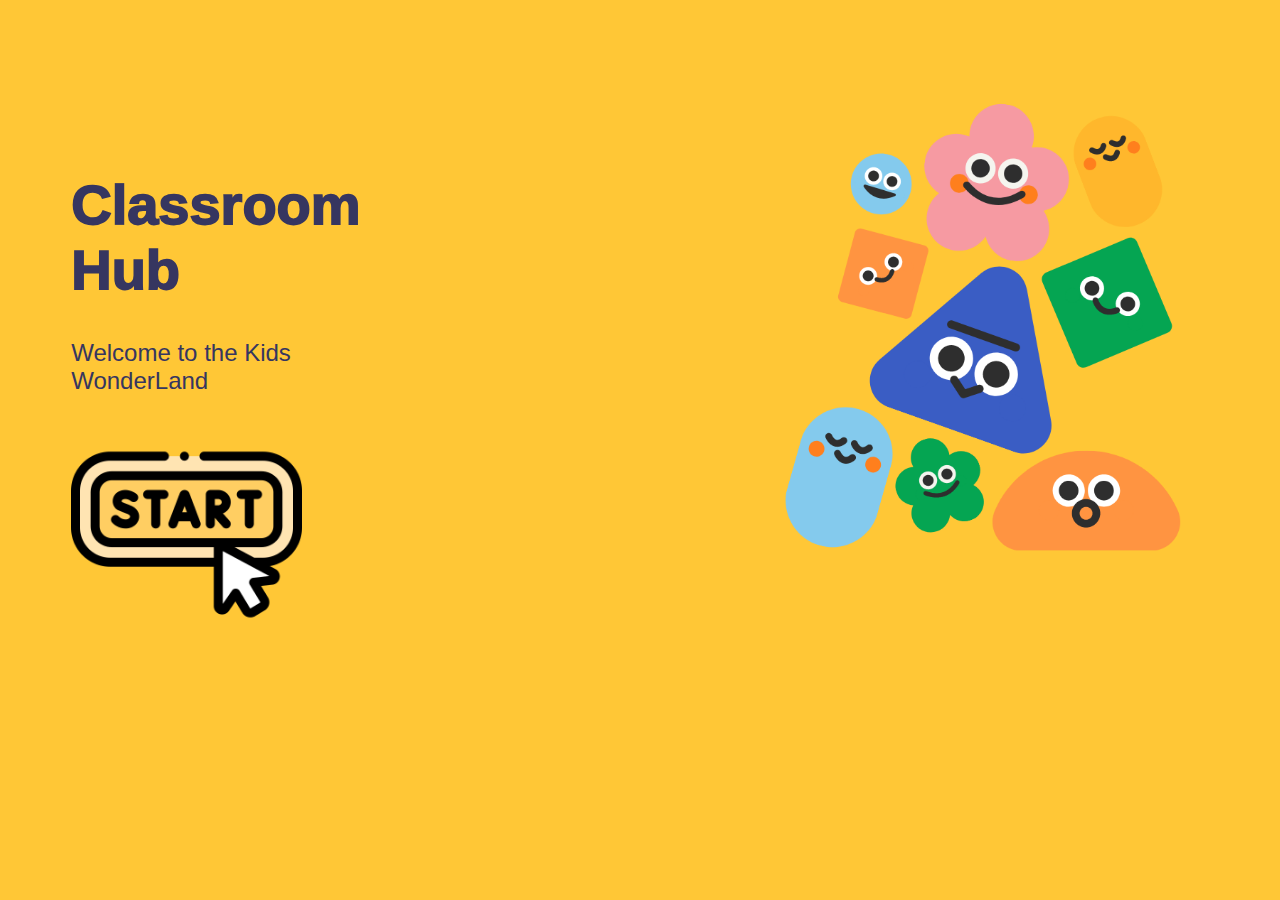
<file: index.html>
<!DOCTYPE html>
<html lang="en">
  <head>
    <meta charset="UTF-8" />
    <meta http-equiv="X-UA-Compatible" content="IE=edge" />
    <meta name="viewport" content="width=device-width, initial-scale=1.0" />
    <!-- Link to external stylesheet -->
    <link rel="stylesheet" href="styles/index.css" />

    <title>Animal Sounds</title>
  </head>
  <body>
    <div>
      <img src="src/img/homepage-pic.png" class="homepage-pic" alt="" />
      <div class="container">
        <h1>Classroom<br />Hub</h1>
        <p>
          Welcome to the Kids<br />
          WonderLand
        </p>
        <!-- When image is clicked, redirect to "factPortal.html" page -->
        <img
          src="src/img/start-button.png"
          class="start-button"
          id="start-button"
          alt=""
          onclick="window.location.href='Pages/factPortal.html'"
        />
      </div>
    </div>
  </body>
</html>
</file>
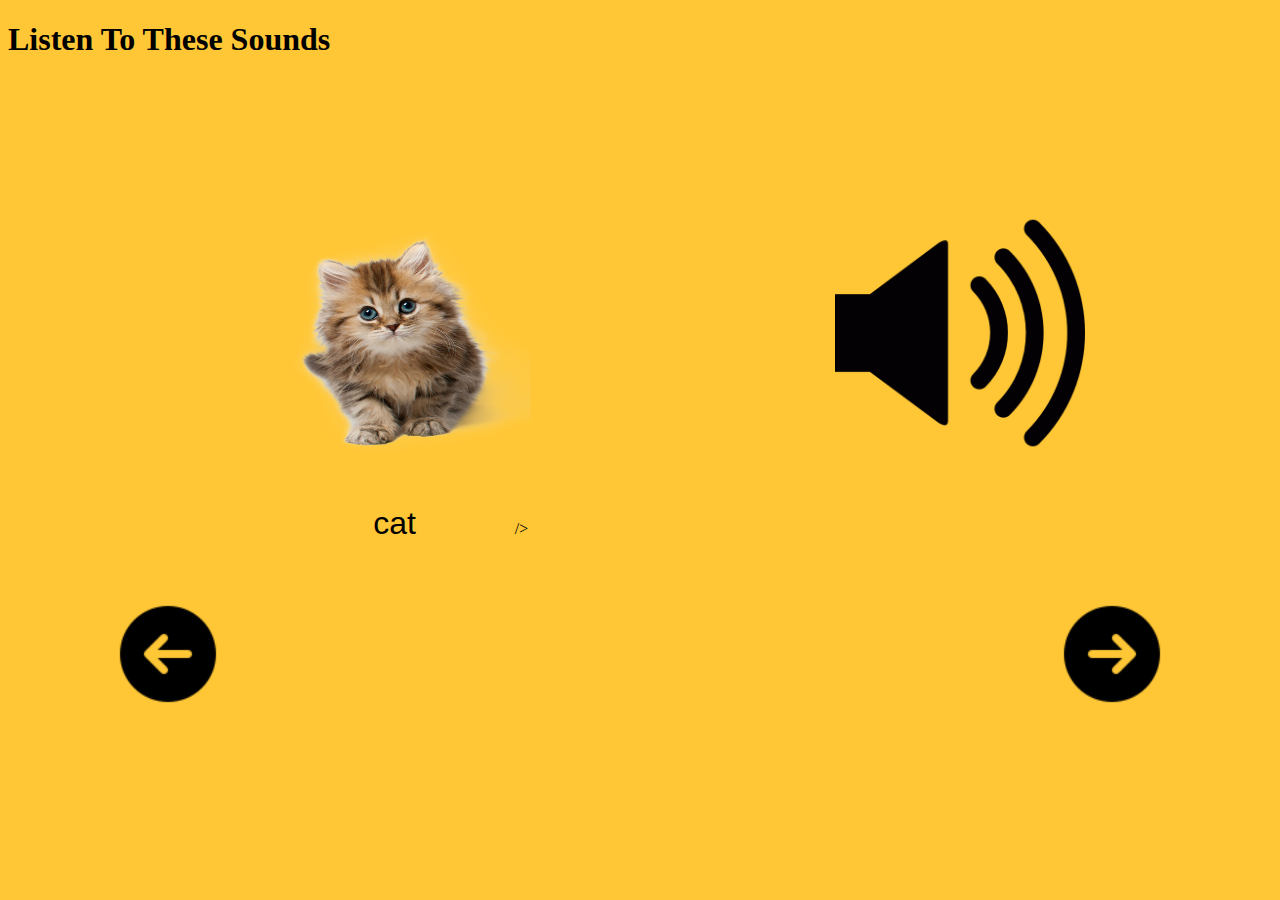
<file: Pages/factPortal.html>
<!DOCTYPE html>
<html lang="en">
  <head>
    <meta charset="UTF-8" />
    <meta http-equiv="X-UA-Compatible" content="IE=edge" />
    <meta name="viewport" content="width=device-width, initial-scale=1.0" />
    <link rel="stylesheet" href="../styles/factPortal.css" />
    <!-- link to external stylesheet -->
    <title>ANIMAL SOUNDS</title>
  </head>
  <body>
    <div class="container">
      <h1 class="heading">Listen To These Sounds</h1>
      <!-- main heading for the page -->
      <div class="image-container">
        <img
          id="animal-picture"
          src=""
          alt="animal-picture"
          class="animal-picture"
        />
        <p id="animal-name"></p>
        <!-- empty paragraph element to hold the animal name -->
      </div>
      <img
        src="../src/img/volume-on.png"
        class="volume-button"
        alt="volume-button"
        onclick="playSound()"
        <!--
        button
        to
        play
        the
        animal
        sound
        when
        clicked
        --
      />
      />
      <audio id="animal-sound" src="" type="audio/mpeg"></audio>
      <!-- empty audio element to hold the animal sound -->
    </div>
    <div>
      <div class="button-container">
        <img
          src="../src/img/prev-button.png"
          alt=""
          id="prev-button"
          class="navigation-buttons"
          onclick="prevAnimal()"
        />
        <!-- button to go to the previous animal -->
        <img
          src="../src/img/next-button.png"
          alt=""
          id="next-button"
          class="navigation-buttons"
          onclick="nextAnimal()"
        /><!-- button to go to the next animal -->
      </div>
    </div>
  </body>
  <script src="factPortal.js"></script>
  <!-- link to the external JavaScript file -->
</html>
</file>
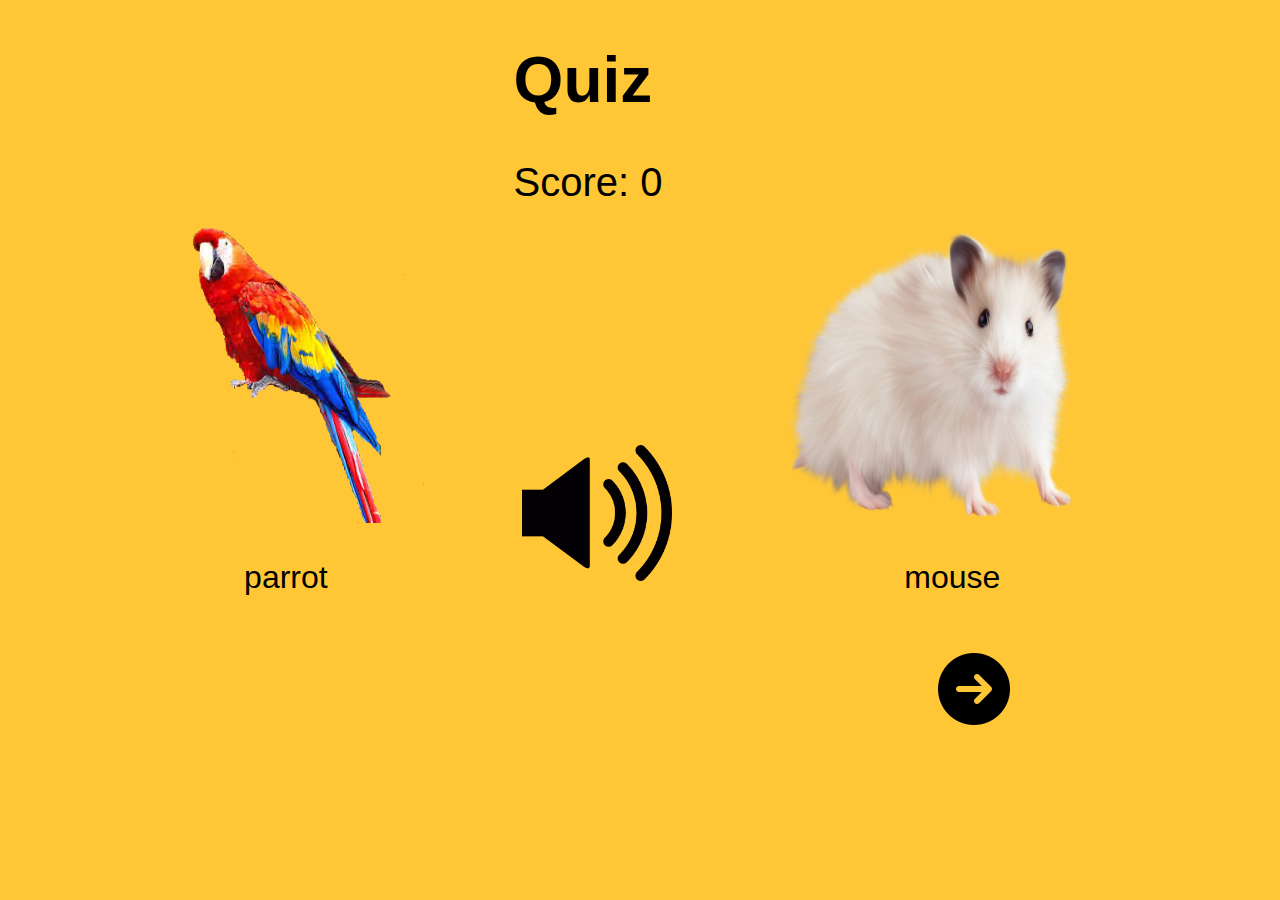
<file: Pages/quizPortal.html>
<!DOCTYPE html>
<html>
  <head>
    <title>Quiz</title>
    <link rel="stylesheet" href="../styles/quizPortal.css" />
  </head>
  <body>
    <div id="quiz-container" class="quiz-container">
      <h1 class="heading">Quiz</h1>
      <div id="score-container">Score: <span id="score">0</span></div>
      <div id="question-container">
        <div class="image-container">
          <img id="image1" src="" alt="animal image" />
          <p id="animal1"></p>
        </div>
        <div class="volume-container">
          <img
            src="../src/img/volume-on.png"
            onclick="playSound()"
            id="volume-on"
          />
        </div>
        <div class="image-container">
          <img id="image2" src="" alt="animal image" />
          <p id="animal2"></p>
        </div>
        <audio id="audio" src=""></audio>
      </div>
      <div id="answer-container">
        <p id="answer"></p>
      </div>
    </div>
    <img src="../src/img/next-button.png" id="submit-button" />
  </body>
  <script src="quizPortal.js"></script>
</html>
</file>
<file: styles/index.css>
body {
  background: #ffc736;
  overflow-x: hidden;
}
.container {
  float: left;
  margin-top: 10%;
  margin-left: 5%;
}
.container h1 {
  font-family: "Lucida Sans", "Lucida Sans Regular", "Lucida Grande",
    "Lucida Sans Unicode", Geneva, Verdana, sans-serif;
  font-size: 350%;
  font-weight: 1000;
  color: rgb(54, 54, 96);
}
.container p {
  font-family: "Lucida Sans", "Lucida Sans Regular", "Lucida Grande",
    "Lucida Sans Unicode", Geneva, Verdana, sans-serif;
  font-size: 150%;
  color: rgb(54, 54, 96);
}
.start-button {
  width: 45%;
  height: 25%;
  animation: resize 2s infinite;
}
.homepage-pic {
  float: right;
  margin-top: 1%;
  width: 45%;
  height: 40%;
  transform: scale(1);
  transition: transform 0.2s ease-in-out;
}
.homepage-pic:hover {
  animation: resize 2s infinite;
}

@keyframes resize {
  0% {
    transform: scale(1);
  }
  50% {
    transform: scale(1.2);
  }
  100% {
    transform: scale(1);
  }
}
@media screen and (max-width: 1045px) {
  .container {
    float: none;
    margin-top: 2%;
    margin-left: 22%;
  }
  .homepage-pic {
    float: none;
    margin-left: 22%;
    width: 55%;
  }
}
</file>
<file: styles/factPortal.css>
body {
  background: #ffc736;
}
.animal-picture {
  /* border: solid 2px black; */
  margin-top: 5%;
  margin-left: 8%;
}
.container img {
  width: 250px;
  height: 250px;
}
.image-container {
  margin-top: 10%;
  margin-left: 20%;
  display: inline-block;
}
.image-container p {
  font-family: "Lucida Sans", "Lucida Sans Regular", "Lucida Grande",
    "Lucida Sans Unicode", Geneva, Verdana, sans-serif;
  font-size: xx-large;
  margin-left: 45%;
}
.volume-button {
  margin-top: 10%;
  position: absolute;
  margin-left: 25%;
  animation: resize 2s infinite;
}
@keyframes resize {
  0% {
    transform: scale(1);
  }
  50% {
    transform: scale(1.2);
  }
  100% {
    transform: scale(1);
  }
}
.button-container {
  margin-right: 100px;
  margin-left: 100px;
  margin-top: 20px;
}
#prev-button {
  float: left;
}
#next-button {
  float: right;
}
.navigation-buttons {
  width: 120px;
}
@media screen and (max-width: 1040px) {
  .volume-button {
    display: block;
  }
  .container img {
    margin-left: 34%;
    width: 180px;
    height: 180px;
  }
  .button-container {
    margin-top: 300px;
  }
  .navigation-buttons {
    width: 80px;
  }
}
@media screen and (max-width: 570px) {
  .container img {
    margin-left: 30%;
  }
  .container img {
    width: 150px;
    height: 150px;
  }
}
</file>
<file: styles/quizPortal.css>
body {
  background: #ffc736;
}
.heading {
  font-family: "Gill Sans", "Gill Sans MT", Calibri, "Trebuchet MS", sans-serif;
  margin-left: 40%;
  font-size: 400%;
}
#score-container {
  font-family: "Gill Sans", "Gill Sans MT", Calibri, "Trebuchet MS", sans-serif;
  margin-left: 40%;
  font-size: 250%;
}
.quiz-container img {
  margin-top: 2%;
  margin-left: 5%;
  width: 300px;
  height: 300px;
}
img.selected {
  border: 5px solid black;
  border-radius: 35%;
}
.correct-choice {
  border: 5px solid rgb(43, 187, 99);
  border-radius: 35%;
}

.wrong-choice {
  border: 5px solid rgb(188, 49, 51);
  border-radius: 35%;
}
#volume-on {
  width: 150px;
  height: auto;
  animation: resize 2s infinite;
}
.image-container,
.volume-container {
  display: inline-block;
  margin-left: 8%;
  margin-top: 1%;
}
.image-container p {
  font-family: "Lucida Sans", "Lucida Sans Regular", "Lucida Grande",
    "Lucida Sans Unicode", Geneva, Verdana, sans-serif;
  font-size: xx-large;
  margin-left: 45%;
}
#submit-button {
  margin-right: 20%;
  float: right;
}
@keyframes resize {
  0% {
    transform: scale(1);
  }
  50% {
    transform: scale(1.2);
  }
  100% {
    transform: scale(1);
  }
}
@media (max-width: 1085px) {
  .quiz-container img {
    margin: 4%;
    width: 250px;
    height: 250px;
  }
}
@media (max-width: 885px) {
  #submit-button {
    position: relative;
    bottom: 200px;
  }
}

@media (max-width: 700px) {
  #submit-button {
    position: static;
  }
  .quiz-container img {
    margin-left: 25%;
    width: 50%;
    height: 150px;
  }
  .image-container,
  .volume-container {
    display: block;
  }
  #submit-button {
    flex: none;
    width: 20%;
    margin-right: 40%;
  }
}
</file>
